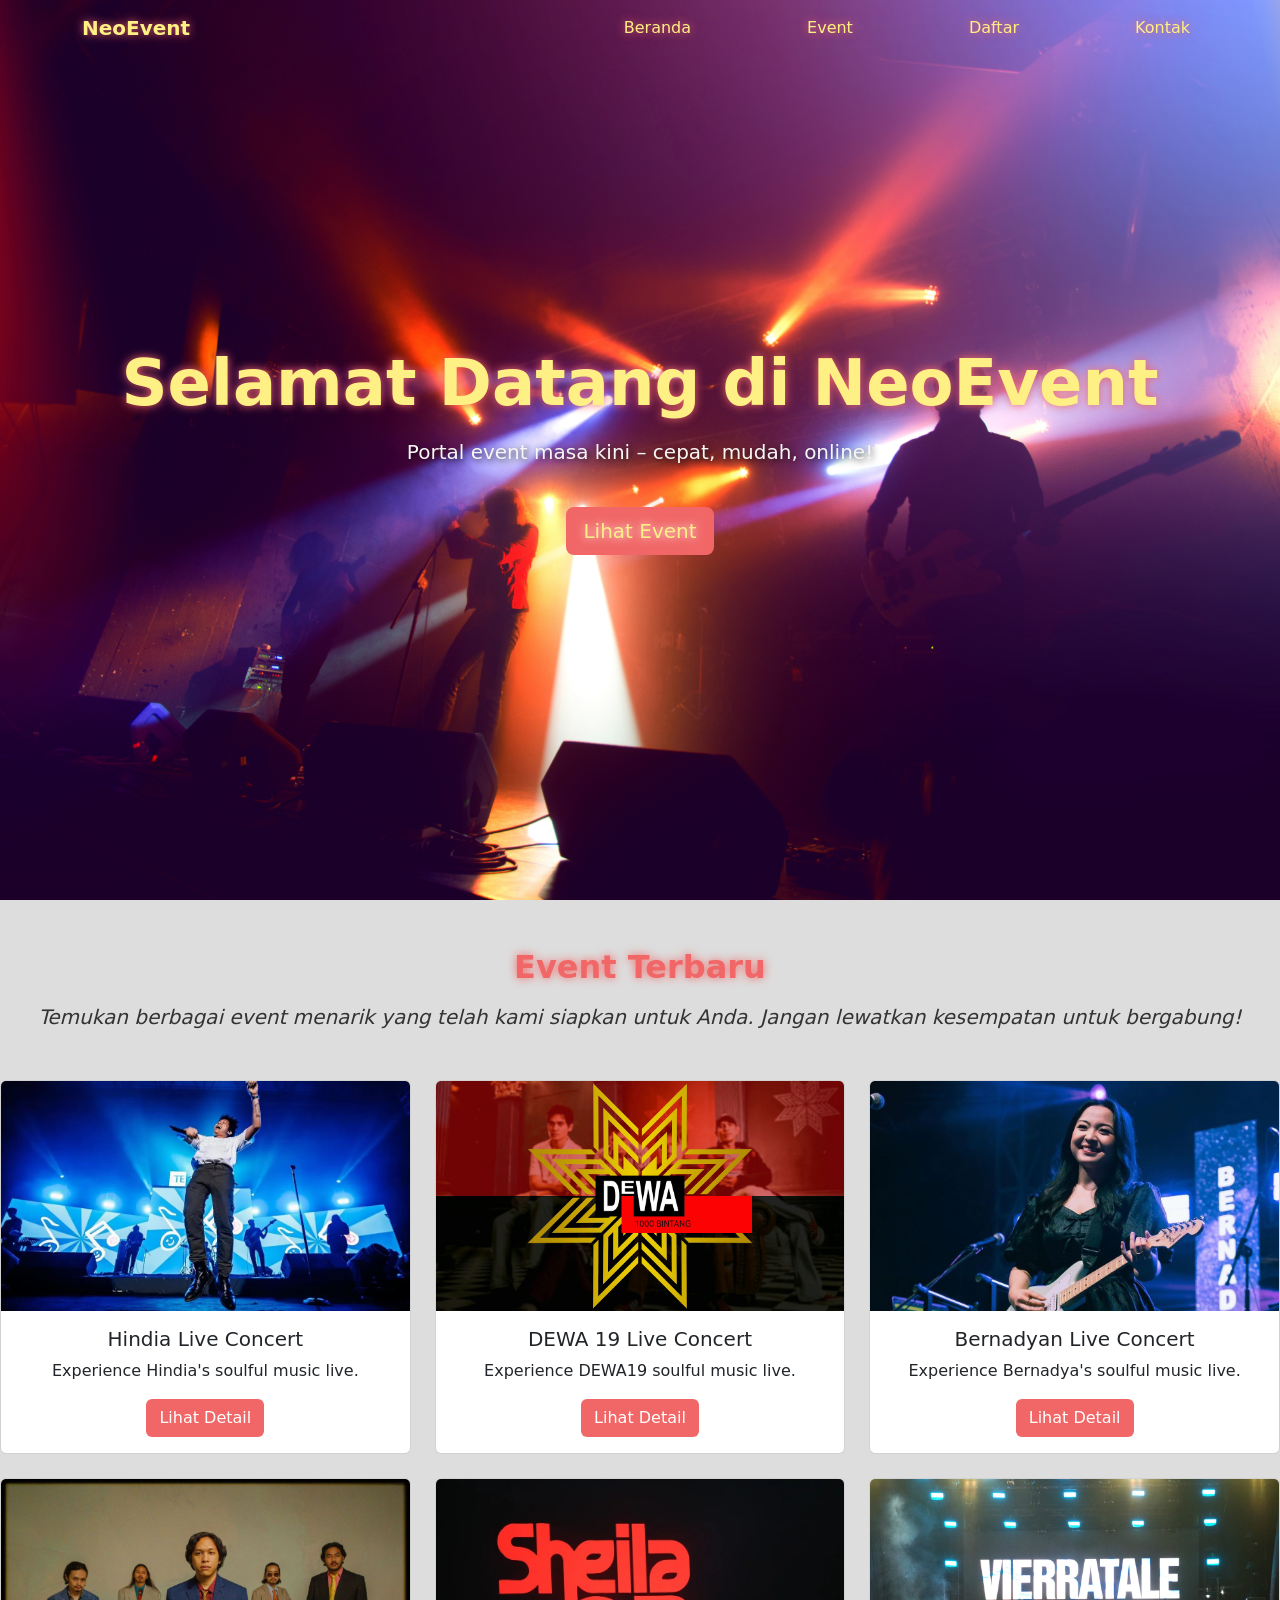
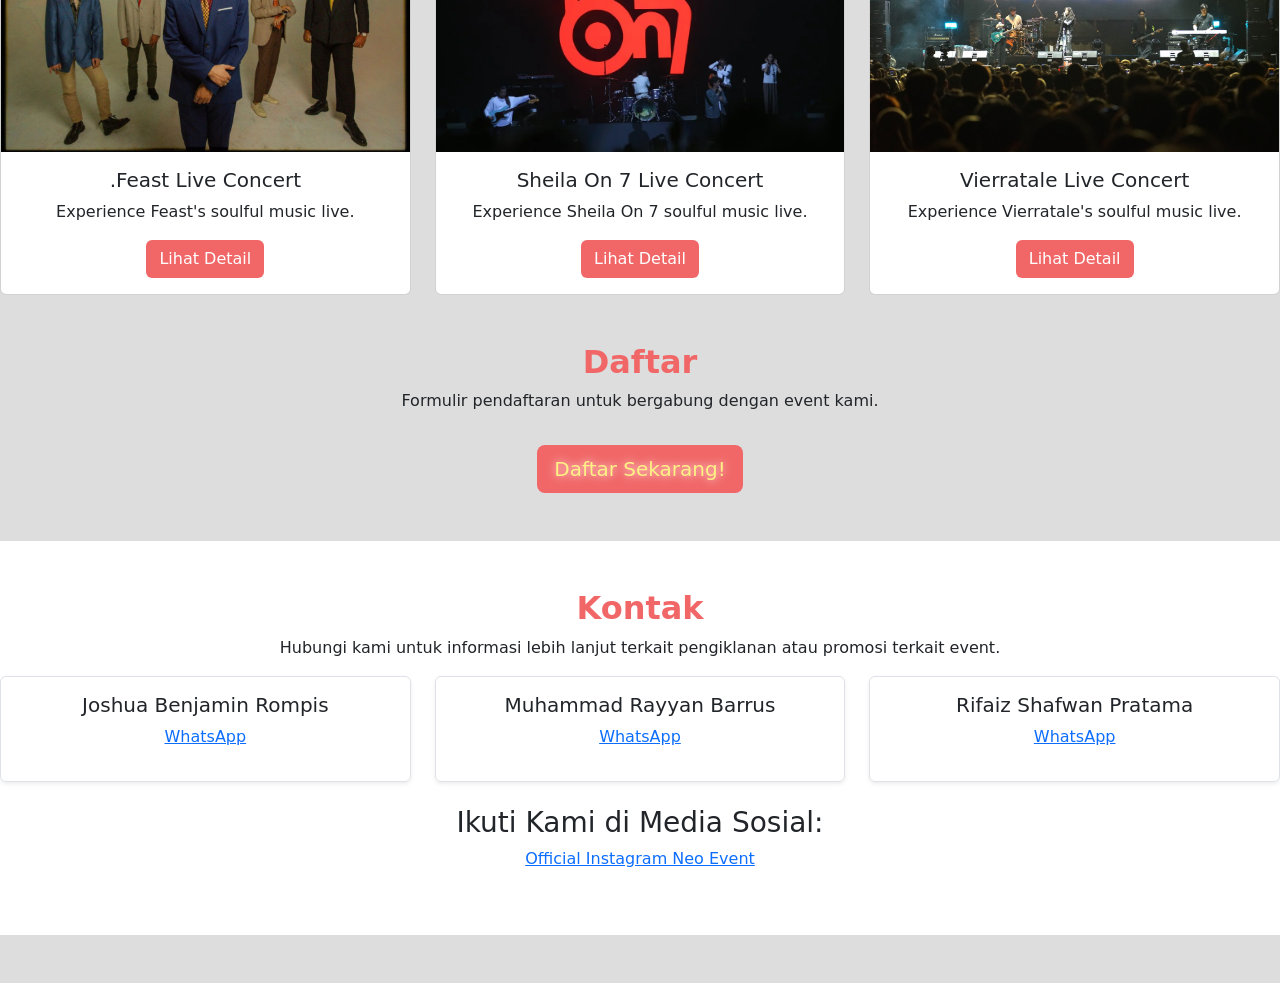
<file: index.html>
<!DOCTYPE html>
<html lang="id">
<head>
    <meta charset="UTF-8">
    <meta name="viewport" content="width=device-width, initial-scale=1">
    <title>NeoEvent Portal</title>
    <link href="https://cdn.jsdelivr.net/npm/bootstrap@5.3.0/dist/css/bootstrap.min.css" rel="stylesheet">
    <link rel="stylesheet" href="https://cdnjs.cloudflare.com/ajax/libs/animate.css/4.1.1/animate.min.css"/>
    <link rel="stylesheet" href="style.css">
</head>
<body>

    <!-- Navbar -->
    <nav class="navbar navbar-expand-lg navbar-dark">
        <div class="container">
                <a class="navbar-brand fw-bold" href="#" style="color: #fff085; text-shadow: 0 0 10px #f16767;">NeoEvent</a>
                <button class="navbar-toggler" type="button" data-bs-toggle="collapse" data-bs-target="#navbarNav">
                        <span class="navbar-toggler-icon"></span>
                </button>
                <div class="collapse navbar-collapse justify-content-end" id="navbarNav">
                        <ul class="navbar-nav">
                                <li class="nav-item" style="margin-right: 100px;">
                                        <a class="nav-link active" href="#beranda" style="color: #fff085; text-shadow: 0 0 10px #f16767; transition: color 0.3s, text-shadow 0.3s;" 
                                                 onmouseover="this.style.color='#f16767'; this.style.textShadow='0 0 15px #f16767';" 
                                                 onmouseout="this.style.color='#fff085'; this.style.textShadow='0 0 10px #fff085';">Beranda</a>
                                </li>
                                <li class="nav-item" style="margin-right: 100px;">
                                        <a class="nav-link" href="#event" style="color: #fff085; text-shadow: 0 0 10px #f16767; transition: color 0.3s, text-shadow 0.3s;" 
                                                 onmouseover="this.style.color='#f16767'; this.style.textShadow='0 0 15px #f16767';" 
                                                 onmouseout="this.style.color='#fff085'; this.style.textShadow='0 0 10px #fff085';">Event</a>
                                </li>
                                <li class="nav-item" style="margin-right: 100px;">
                                        <a class="nav-link" href="#daftar" style="color: #fff085; text-shadow: 0 0 10px #f16767; transition: color 0.3s, text-shadow 0.3s;" 
                                                 onmouseover="this.style.color='#f16767'; this.style.textShadow='0 0 15px #f16767';" 
                                                 onmouseout="this.style.color='#fff085'; this.style.textShadow='0 0 10px #fff085';">Daftar</a>
                                </li>
                                <li class="nav-item">
                                        <a class="nav-link" href="#kontak" style="color: #fff085; text-shadow: 0 0 10px #f16767; transition: color 0.3s, text-shadow 0.3s;" 
                                                 onmouseover="this.style.color='#f16767'; this.style.textShadow='0 0 15px #f16767';" 
                                                 onmouseout="this.style.color='#fff085'; this.style.textShadow='0 0 10px #fff085';">Kontak</a>
                                </li>
                        </ul>
                </div>
        </div>
    </nav>

    <!-- Hero Section -->
    <section id="beranda" class="hero text-center">
        <div class="container">
            <h1 class="display-3 fw-bold animate_animated animate_fadeInDown" style="color: #fff085; text-shadow: 0 0 10px #f16767;">Selamat Datang di NeoEvent</h1>
            <p class="lead mt-3 animate_animated animate_fadeInUp">Portal event masa kini – cepat, mudah, online!</p>
            <a href="#event" class="btn btn-lg mt-4 animate_animated animate_zoomIn" style="background-color: #f16767; color: #fff085; text-shadow: 0 0 10px #ffffff; transition: background-color 0.3s, color 0.3s, text-shadow 0.3s;" 
                 onmouseover="this.style.backgroundColor='#fff085'; this.style.color='#f16767'; this.style.textShadow='0 0 15px #f16767';" 
                 onmouseout="this.style.backgroundColor='#f16767'; this.style.color='#ffffff'; this.style.textShadow='0 0 10px #f16767';">Lihat Event</a>
        </div>
    </section>

    <!-- Event Section -->
    <section id="event" class="py-5 text-center" style="background-color: rgb(221, 221, 221);">
      <div class="container"></div>
        <h2 class="fw-bold mb-3" style="color: #f16767; text-shadow: 0 0 10px #f16767;">Event Terbaru</h2>
        <p class="lead" style="color: #333; font-style: italic;">Temukan berbagai event menarik yang telah kami siapkan untuk Anda. Jangan lewatkan kesempatan untuk bergabung!</p>
        <div class="row row-cols-1 row-cols-md-3 g-4 mt-4"></div>

    <!-- Modals -->
    <!-- Modal Dinamis -->
    <div class="modal fade" id="eventModal" tabindex="-1" aria-labelledby="eventModalLabel" aria-hidden="true">
      <div class="modal-dialog">
        <div class="modal-content">
          <div class="modal-header">
            <h5 class="modal-title" id="eventModalLabel">Detail Event</h5>
            <button type="button" class="btn-close" data-bs-dismiss="modal" aria-label="Tutup"></button>
          </div>
          <div class="modal-body">
            ...
          </div>
          <div class="modal-footer">
            <a href="#daftar" class="btn btn-success" onclick="closeModalAndScroll()">Daftar</a>
            <button type="button" class="btn btn-secondary" data-bs-dismiss="modal">Tutup</button>
          </div>
        </div>
      </div>
    </div>

    <script>
    function closeModalAndScroll() {
      const modal = bootstrap.Modal.getInstance(document.getElementById('eventModal'));
      modal.hide();
      const daftarSection = document.getElementById('daftar');
      daftarSection.scrollIntoView({ behavior: 'smooth' });
    }
    </script>
  <!-- Daftar Section -->
  <section id="daftar" class="py-5 text-center">
    <div class="container">
      <h2 class="fw-bold" style="color: #f16767;">Daftar</h2>
      <p>Formulir pendaftaran untuk bergabung dengan event kami.</p>
      <a href="register.html" class="btn btn-lg mt-3" style="background-color: #f16767; color: #fff085; text-shadow: 0 0 10px #ffffff; transition: background-color 0.3s, color 0.3s, text-shadow 0.3s;" 
         onmouseover="this.style.backgroundColor='#fff085'; this.style.color='#f16767'; this.style.textShadow='0 0 15px #f16767';" 
         onmouseout="this.style.backgroundColor='#f16767'; this.style.color='#ffffff'; this.style.textShadow='0 0 10px #f16767';">
        Daftar Sekarang!
      </a>
    </div>
  </section>

   <!-- Kontak Section -->
  <section id="kontak" class="py-5 text-center" style="background-color: #ffffff;">
    <div class="container"></div>
      <h2 class="fw-bold" style="color: #f16767;">Kontak</h2>
      <p>Hubungi kami untuk informasi lebih lanjut terkait pengiklanan atau promosi terkait event.</p>
      
      <div class="row">
        <!-- Kontak Joshua -->
        <div class="col-md-4">
          <div class="p-3 border rounded shadow-sm" style="transition: transform 0.3s, box-shadow 0.3s;" 
             onmouseover="this.style.transform='scale(1.05)'; this.style.boxShadow='0 4px 15px rgba(0, 0, 0, 0.2)';" 
             onmouseout="this.style.transform='scale(1)'; this.style.boxShadow='0 2px 5px rgba(0, 0, 0, 0.1)';">
            <h5>Joshua Benjamin Rompis</h5>
            <p><a href="https://wa.link/m5ildy" target="_blank">WhatsApp</a></p>
          </div>
        </div>
        
        <!-- Kontak Rayyan -->
        <div class="col-md-4">
          <div class="p-3 border rounded shadow-sm" style="transition: transform 0.3s, box-shadow 0.3s;" 
             onmouseover="this.style.transform='scale(1.05)'; this.style.boxShadow='0 4px 15px rgba(0, 0, 0, 0.2)';" 
             onmouseout="this.style.transform='scale(1)'; this.style.boxShadow='0 2px 5px rgba(0, 0, 0, 0.1)';">
            <h5>Muhammad Rayyan Barrus</h5>
            <p><a href="https://wa.link/gkqey0" target="_blank">WhatsApp</a></p>
          </div>
        </div>
        
        <!-- Kontak Rifaiz -->
        <div class="col-md-4">
          <div class="p-3 border rounded shadow-sm" style="transition: transform 0.3s, box-shadow 0.3s;" 
             onmouseover="this.style.transform='scale(1.05)'; this.style.boxShadow='0 4px 15px rgba(0, 0, 0, 0.2)';" 
             onmouseout="this.style.transform='scale(1)'; this.style.boxShadow='0 2px 5px rgba(0, 0, 0, 0.1)';">
            <h5>Rifaiz Shafwan Pratama</h5>
            <p><a href="https://wa.link/xxsnuc" target="_blank">WhatsApp</a></p>
          </div>
        </div>
      </div>

      <h3 class="mt-4">Ikuti Kami di Media Sosial:</h3>
      <ul class="list-inline">
        <li class="list-inline-item"><a href="https://www.instagram.com/joshrompis?igsh=MW0zZHB5c29lemFoNw==" target="_blank">Official Instagram Neo Event</a></li>
      </ul>
    </div>
  </section>

  <!-- Bootstrap Script -->
  <script src="https://cdn.jsdelivr.net/npm/bootstrap@5.3.0/dist/js/bootstrap.bundle.min.js"></script>
<script src="events.js"></script>

</body>
</html>
</file>
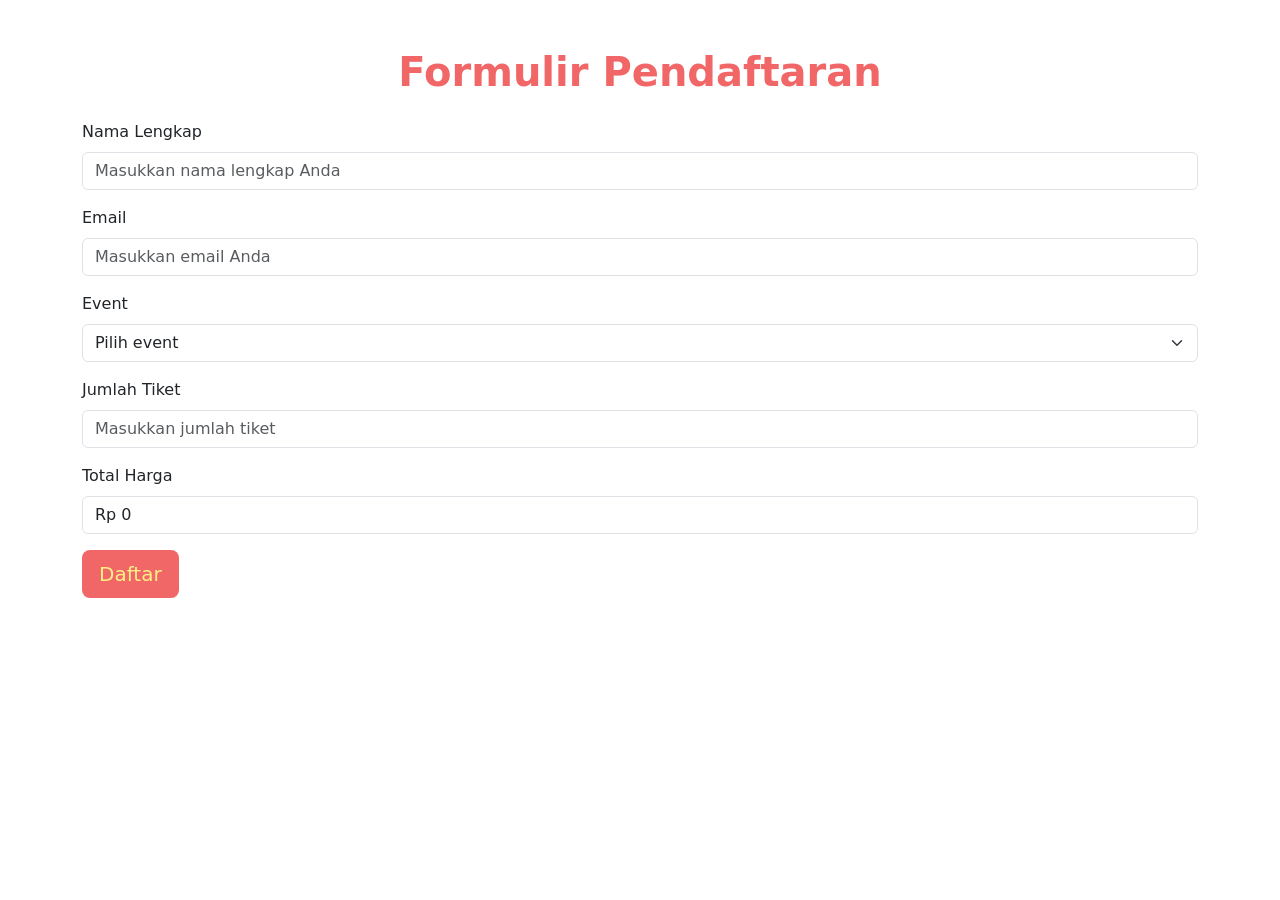
<file: register.html>
<!DOCTYPE html>
<html lang="id">
<head>
    <meta charset="UTF-8">
    <meta name="viewport" content="width=device-width, initial-scale=1.0">
    <title>Formulir Pendaftaran</title>
    <link href="https://cdn.jsdelivr.net/npm/bootstrap@5.3.0/dist/css/bootstrap.min.css" rel="stylesheet">
</head>
<body>
    <div class="container py-5">
        <h1 class="text-center fw-bold" style="color: #f16767;">Formulir Pendaftaran</h1>
        <form action="submit_registration.php" method="POST" class="mt-4">
            <!-- Nama Lengkap -->
            <div class="mb-3">
                <label for="namaLengkap" class="form-label">Nama Lengkap</label>
                <input type="text" class="form-control" id="namaLengkap" name="namaLengkap" placeholder="Masukkan nama lengkap Anda" required>
            </div>
            <!-- Email -->
            <div class="mb-3">
                <label for="email" class="form-label">Email</label>
                <input type="email" class="form-control" id="email" name="email" placeholder="Masukkan email Anda" required>
            </div>
            <!-- Event -->
            <div class="mb-3">
                <label for="pilihanEvent" class="form-label">Event</label>
                <select class="form-select" id="pilihanEvent" name="pilihanEvent" required>
                    <option value="" disabled selected>Pilih event</option>
                </select>
            </div>
            <!-- Jumlah Tiket -->
            <div class="mb-3">
                <label for="jumlahTiket" class="form-label">Jumlah Tiket</label>
                <input type="number" class="form-control" id="jumlahTiket" name="jumlahTiket" placeholder="Masukkan jumlah tiket" min="1" required oninput="updateTotalHarga()">
            </div>
            <!-- Total Harga -->
            <div class="mb-3">
                <label for="totalHarga" class="form-label">Total Harga</label>
                <input type="text" class="form-control" id="totalHarga" name="totalHarga" readonly value="Rp 0">
            </div>
            <!-- Tombol Submit -->
            <button type="submit" class="btn btn-lg" style="background-color: #f16767; color: #fff085;">Daftar</button>
        </form>
    </div>
    <script>
        const hargaPerTiket = 75000;

        function updateTotalHarga() {
            const jumlahTiket = document.getElementById('jumlahTiket').value;
            const totalHarga = jumlahTiket * hargaPerTiket;
            document.getElementById('totalHarga').value = `Rp ${totalHarga.toLocaleString('id-ID')}`;
        }

        // Mengisi dropdown pilihan event secara dinamis
        document.addEventListener('DOMContentLoaded', () => {
            const events = [
                { id: 1, title: "Hindia Live Concert" },
                { id: 2, title: "DEWA 19 Live Concert" },
                { id: 3, title: "Bernadyan Live Concert" },
                { id: 4, title: ".Feast Live Concert" },
                { id: 5, title: "Sheila On 7 Live Concert" },
                { id: 6, title: "Vierratale Live Concert" }
            ];

            const pilihanEvent = document.getElementById('pilihanEvent');
            events.forEach(event => {
                const option = document.createElement('option');
                option.value = event.title;
                option.textContent = event.title;
                pilihanEvent.appendChild(option);
            });

            // Jika ada event yang dipilih sebelumnya (dari localStorage)
            const selectedEvent = JSON.parse(localStorage.getItem('selectedEvent'));
            if (selectedEvent) {
                pilihanEvent.value = selectedEvent.title;
            }
        });
    </script>
    <script src="https://cdn.jsdelivr.net/npm/bootstrap@5.3.0/dist/js/bootstrap.bundle.min.js"></script>
</body>
</html>
</file>
<file: style.css>
.hero {
    background: url('rock-band-silhouettes-stage-concert.jpg') no-repeat center center;
    background-size: cover;
    height: 100vh;
    display: flex;
    align-items: center;
    color: rgb(248, 245, 245);
    text-shadow: 2px 2px 6px rgba(0,0,0,0.7);
    position: relative;
  }

  .navbar {
    background: transparent !important;
    position: absolute;
    top: 0;
    left: 0;
    width: 100%;
    z-index: 10;
  }

  .navbar .nav-link,
  .navbar-brand {
    text-shadow: 1px 1px 3px rgba(0,0,0,0.6);
  }

  .section-about {
    padding: 60px 0;
  }

  footer {
    margin-top: 80px;
  }
</file>
